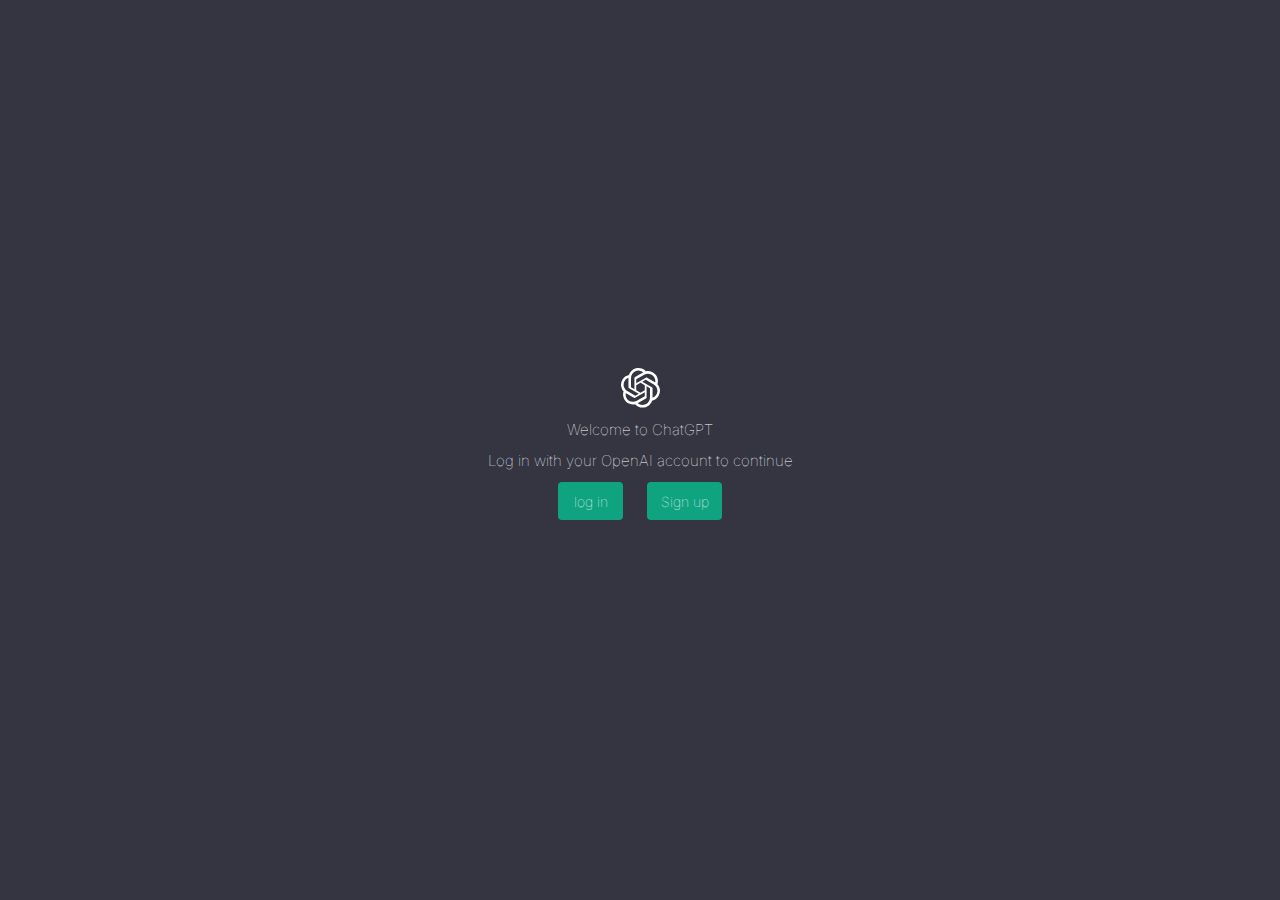
<file: index.html>
<!DOCTYPE html>
<html lang="pt-br">

<head>

    <meta charset="UTF-8">
    <meta name="viewport" content="width=device-width, initial-scale=1.0">
    <title>GPT</title>
    <link rel="stylesheet" href="styles.css">

</head>

<body>

    <div class="main">

        
            <section class="inicio">
                <img src="assets/icons/ChatGPT Logo.svg" alt="logo" class="logo">
                <h1 class="texto1">Welcome to ChatGPT</h1>
                <p class="texto2">Log in with your OpenAI account to continue</p>

            </section>

            <div class="botoes">

                <button class="botaoConfig">log in</button>
                <button class="botaoConfig2">Sign up</button>
        
            </div>


    
    </div>

   






</body>
</html>
</file>
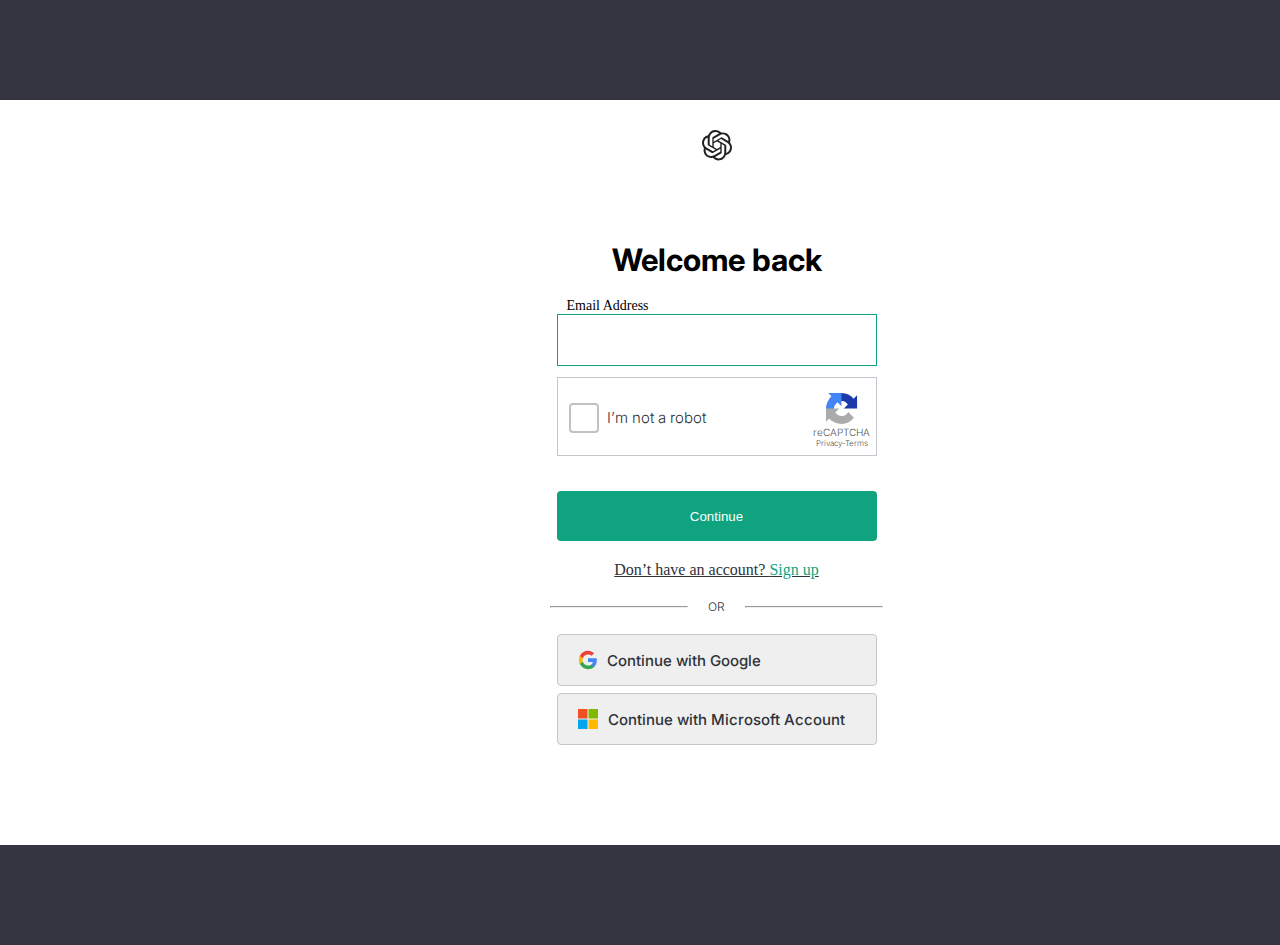
<file: pages/login.html>
<!DOCTYPE html>
<html lang="pt-br">
<head>
    <meta charset="UTF-8">
    <meta name="viewport" content="width=device-width, initial-scale=1.0">
    <title>loginGPT</title> <link rel="stylesheet" href="login.css">
</head>
<body>

    <div class="login">

        <header>

            <img class="logo" src="/assets/icons/ChatGPT Logo (1).svg" alt="logotipo">

        </header>

        <section class="card">
            
            <h1 class="textoLogin">Welcome back</h1>

            <div class="imputEmail">

    
                <fieldset input type="email">
                    <legend>Email Address</legend>
                    <label><input type="email" class="campoEmail"></label>
                </fieldset>

             </div>

            <div class="checkbox">
                <input class="validação" type="checkbox" class="check" name="title" value="M." />
                <label class="campo" for="">I’m not a robot</label>
                <img class="logoCaptcha" src="/assets/icons/recaptcha logo.svg" alt=""> 
                <p class="captcha">reCAPTCHA</p>
                <p class="privacy">Privacy-Terms</p>

            </div>
            

            <div class="continue">
                <button class="entrar">Continue</button>
            </div>


            <div class="sign">
                <a class="linkSignup" href="SignUp">
                    <span>Don’t have an account? </span> <span class="linkSignup2">Sign up</span> 
                </a> 
            </div>

            <div class="hrlinha">

            <hr class="linha1">
            <p class="or">OR</p>
            <hr class =linha1>

             </div>

            <div class="buttonGoogle">
                <button class="google"> <img class="imgGoogle" src="/assets/icons/Google Logo.svg" alt="redeSocial">Continue with Google</button>
                
            </div>

            <div class="buttonMicrosoft">
                <button class="microsoft"> <img class="imgMicrosoft" src="/assets/icons/Microsoft Logo.svg" alt=""> Continue with Microsoft Account</button>

            </div>



         </section>

    </div>






    
</body>
</html>
</file>
<file: styles.css>
@import url('https://fonts.googleapis.com/css2?family=Inter:wght@500&display=swap');



*{
    padding: 0px;
    margin: 0px;
    box-sizing: border-box;
 }

body{
    width: 100vw;
    height: 100vh;
    background-color: #343541;
    display: flex;
    justify-content: center;
    align-items: center;
    color: #FFFFFF;
}

.main{
    display: flex;
    justify-content: center;
    align-items: center;
    flex-direction: column;
}


.logo{

    display: flex;
    margin: 0 auto;
}

.texto1{

    text-align: center;
    font-size: 15px;
    font-family: 'inter';
    font-weight: 100;
    margin: 12px;
    
}

.texto2{
    text-align: center;
    font-size: 15px;
    font-family: 'inter';
    font-weight: 100;
}

.botoes{
    display: flex;
    justify-content: center;
    
}

.botaoConfig{

    width: 65px;
    height: 38px;
    color: #FFFF;
    background-color: #0FA47F;
    font-size: 14px;
    font-family: 'inter';
    font-weight: 100;
    border-radius: 4px;
    border: none;
    margin: 12px;

}

.botaoConfig2{
    
    width: 75px;
    height: 38px;
    color: #FFFF;
    background-color: #0FA47F;
    font-size: 14px;
    font-family: 'inter';
    font-weight: 100;
    border-radius: 4px;
    border: none;
    margin: 12px;

}
</file>
<file: pages/login.css>
@import url('https://fonts.googleapis.com/css2?family=Inter:wght@500&display=swap');


*{
    padding: 0px;
    margin: 0px;
    box-sizing: border-box;
 }

 body{
    
    background-color: #343541;
 }

 .login{
    width: 1433px;
    height: 745px;
    background-color: #FFFFFF;
    margin: 100px auto;

 }

 header{
    display: flex;
    
 }

 .logo{
    display: flex;
    justify-content: center;
    align-items: center;
    margin: 30px auto;
}

.card{
   display: flex;
   flex-direction: column;
   align-items: center;
}

.checkbox{
   position: relative;
   display: flex;
   justify-content: space-around;
   width: 320px;
   height: 79px;
   border: #C3C8CF 1px solid;
   margin: 15px;
}

.validação{
   color: white;
   appearance: none;
   content: '';
   width: 30px;
   height: 30px;
   margin-right: 265px;
   margin-top: 25px;
   color: #C1C1C1;
   background-color: white;
   border: 2px solid;
   border-radius: 4px;
}

input[type="checkbox"]:checked:before{
   content: "\2714";
   display: block;
   text-align: center;
   font-size: 20px;
   color: #0FA47F;
   background-color: #c0baba;
   width: 26px;
   height: 26px;
}


.captcha{
   
   display: flex;
   position: absolute;
   margin-left: 250px;
   margin-top: 48px;
   font-family: 'inter';
   font-size: 10px;
   font-weight: 300;
   color: #555555;
}

.campo{
   display: flex;
   position: absolute;
   margin-top: 30px;
   margin-right: 120px;
   font-family: 'inter';
   font-size: 15px;
   font-weight: 300;
   color: #2E3339;
   
}

.privacy{
   display: flex;
   position: absolute;
   margin-top: 60px;
   margin-left: 250px;
   font-family: 'inter';
   font-size: 8px;
   font-weight: 300;
   color: #555555;
}

.logoCaptcha{
   display: flex;
   position: absolute;
   margin-left: 250px;
   margin-top: 15px;


   
   
}

.continue{
padding-top: 20px;
}

.sign{
   padding-top: 20px;
}

.or{
   padding-top: 20px;
}

.imputEmail{
   
   width: 320px;
   height: 64px;
   
}

.campoEmail{
width: 320px;
height: 52px;
border: #0FA47F 1px solid;
}

.textoEmail{
color: #0FA47F;
}

/* -------------------------------------------------------------- */

fieldset{
   width: 320px;
   height: 52px;
   border-radius: 4px;
   border: 1px solid var(--greenAcenture);
   position: relative;
   
}
legend{
   font-size: 14px;
   font-weight: 300;
   color: var(--greenAcenture);
   margin-left: 10px;
   border: 5px solid var(--white);
}




/* --------------------------------------------------------------- */



.textoLogin{
    font-size: 31px;
    font-family: 'inter';
    font-weight: bold;
    padding: 50px 0px 20px ;
 }

 .linkSignup{
    color: rgba(46, 51, 57, 1);
 }

 .linkSignup2{
    color: #0FA47F;
 }

 .entrar{
    width: 320px;
    height: 50px;
    background-color: #0FA47F;
    border: none;
    color: #FFFFFF;
    border-radius: 4px;
 }

 .buttonGoogle{
    display: flex;
    align-items: center;
   
 }

 .linha1{
    width: 138px;
 }

 .hrlinha{
  display: flex;
  align-items: center;
  justify-content: space-around;
  
 }

  .or{
     text-align: center;
     margin: 0 auto;
     padding: 20px;
     font-family: 'inter';
     font-weight: 300;
     font-size: 12px;
     color: #2E3339;

  }

 .buttonMicrosoft{
   padding-top: 7px;
 }
 
 .google{
   width: 320px;
   height: 52px;
   display: flex;
   align-items: center;
   border: #C3C8CF 1px solid;
   color: #2E3339;
   border-radius: 4px;
   font-family: 'inter';
   font-size: 15px;
   font-weight: 500;
   
   
 }

 .imgGoogle{
    margin-left: 20px;
    margin-right: 10px;
 }

 .microsoft{
   width: 320px;
   height: 52px;
   display: flex;
   align-items: center;
   border: #C3C8CF 1px solid;
   color: #2E3339;
   border-radius: 4px;
   font-family: 'inter';
   font-size: 15px;
   font-weight: 500;
 }

 .imgMicrosoft{
   margin-left: 20px;
   margin-right: 10px;
 }
</file>
